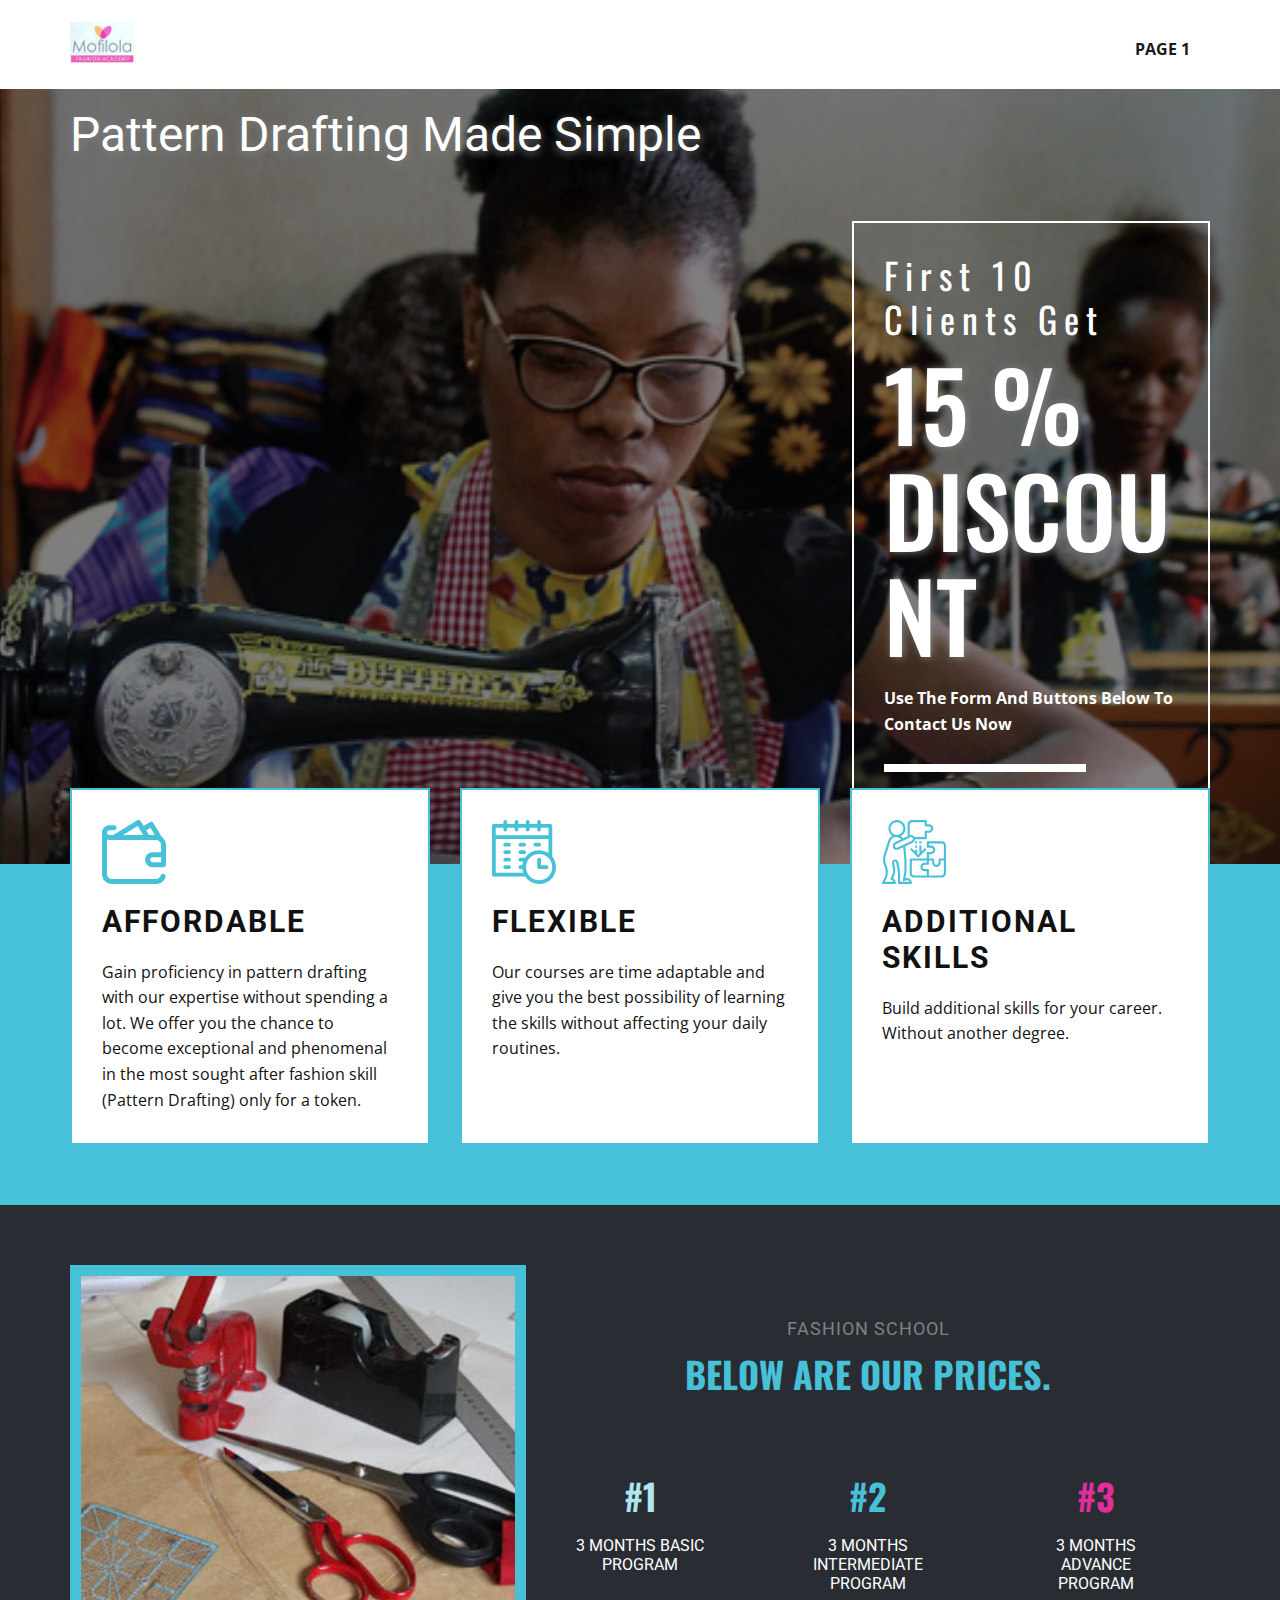
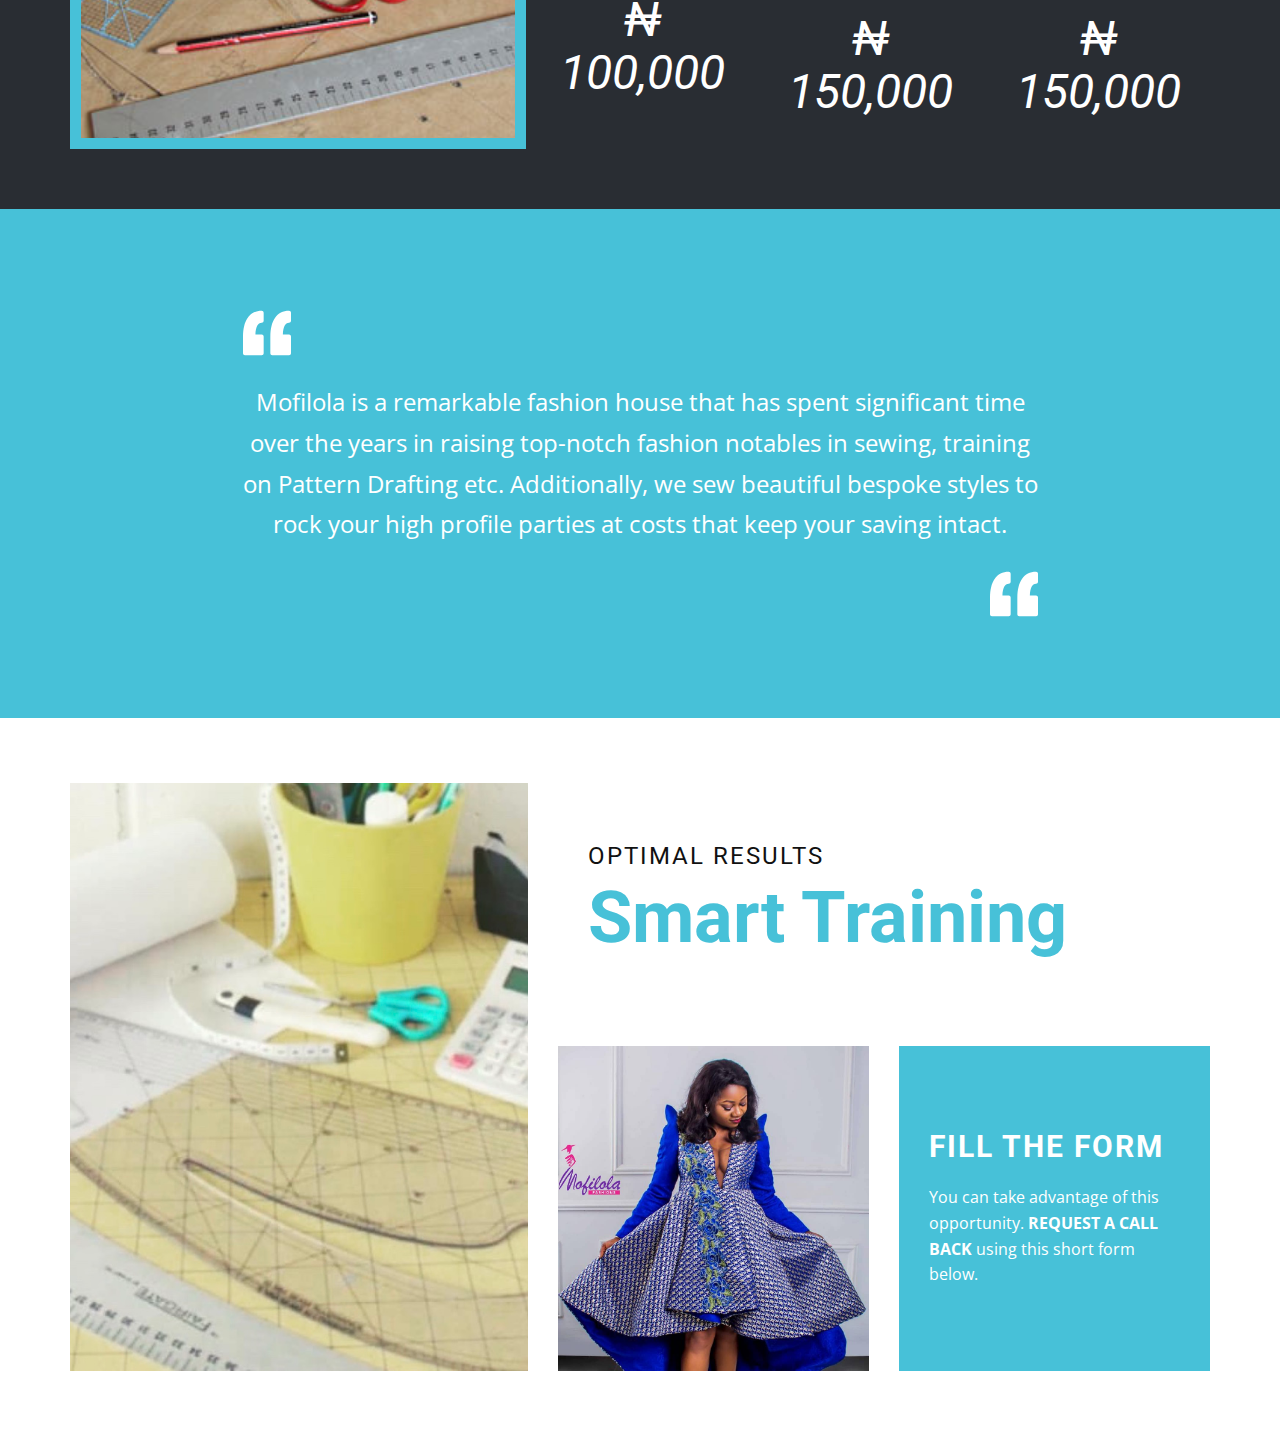
<file: index.html>
<!DOCTYPE html>
<html style="font-size: 16px;">
  <head>
    <meta name="viewport" content="width=device-width, initial-scale=1.0">
    <meta charset="utf-8">
    <meta name="keywords" content="Reach Your Goals‎, Personalized Training, A New Adventure Awaits!, #1, #2, #3, Running Club, Smart Workouts">
    <meta name="description" content="">
    <meta name="page_type" content="np-template-header-footer-from-plugin">
    <title>Page 1</title>
    <link rel="stylesheet" href="nicepage.css" media="screen">
<link rel="stylesheet" href="Page-1.css" media="screen">
    <script class="u-script" type="text/javascript" src="jquery.js" defer=""></script>
    <script class="u-script" type="text/javascript" src="nicepage.js" defer=""></script>
    <link id="u-google-font" rel="stylesheet" href="https://fonts.googleapis.com/css?family=Oswald:200,300,400,500,600,700|Roboto:100,100i,300,300i,400,400i,500,500i,700,700i,900,900i|Open+Sans:300,300i,400,400i,600,600i,700,700i,800,800i">
    
    
    
    
    
    <script type="application/ld+json">{
		"@context": "http://schema.org",
		"@type": "Organization",
		"name": "",
		"url": "index.html",
		"logo": "images/2594447705408.jpeg",
		"sameAs": []
}</script>
    <meta property="og:title" content="Page 1">
    <meta property="og:type" content="website">
    <meta name="theme-color" content="#478ac9">
    <link rel="canonical" href="index.html">
    <meta property="og:url" content="index.html">
  </head>
  <body data-home-page="Page-1.html" data-home-page-title="Page 1" class="u-body"><header class="u-clearfix u-header u-header" id="sec-2a1c"><div class="u-clearfix u-sheet u-valign-middle-lg u-valign-middle-md u-valign-middle-sm u-valign-middle-xl u-sheet-1">
        <a href="#" class="u-image u-logo u-image-1">
          <img src="images/2594447705408.jpeg" class="u-logo-image u-logo-image-1" data-image-width="101.647">
        </a>
        <nav class="u-menu u-menu-dropdown u-offcanvas u-menu-1">
          <div class="menu-collapse" style="font-size: 1rem; letter-spacing: 0; font-weight: 700; text-transform: uppercase;">
            <a class="u-button-style u-custom-left-right-menu-spacing u-custom-padding-bottom u-custom-top-bottom-menu-spacing u-nav-link u-text-active-grey-90 u-text-grey-40 u-text-hover-grey-70" href="#">
              <svg><use xmlns:xlink="http://www.w3.org/1999/xlink" xlink:href="#menu-hamburger"></use></svg>
              <svg version="1.1" xmlns="http://www.w3.org/2000/svg" xmlns:xlink="http://www.w3.org/1999/xlink"><defs><symbol id="menu-hamburger" viewBox="0 0 16 16" style="width: 16px; height: 16px;"><rect y="1" width="16" height="2"></rect><rect y="7" width="16" height="2"></rect><rect y="13" width="16" height="2"></rect>
</symbol>
</defs></svg>
            </a>
          </div>
          <div class="u-nav-container">
            <ul class="u-nav u-spacing-0 u-unstyled u-nav-1"><li class="u-nav-item"><a class="u-button-style u-nav-link u-text-active-grey-90 u-text-grey-40 u-text-hover-grey-70" href="Page-1.html" style="padding: 10px 20px;">Page 1</a>
</li></ul>
          </div>
          <div class="u-nav-container-collapse">
            <div class="u-black u-container-style u-inner-container-layout u-opacity u-opacity-95 u-sidenav">
              <div class="u-menu-close"></div>
              <ul class="u-align-center u-nav u-popupmenu-items u-unstyled u-nav-2"><li class="u-nav-item"><a class="u-button-style u-nav-link" href="Page-1.html">Page 1</a>
</li></ul>
            </div>
            <div class="u-black u-menu-overlay u-opacity u-opacity-70"></div>
          </div>
        </nav>
      </div></header>
    <section class="u-align-left u-clearfix u-image u-shading u-section-1" id="carousel_bd6f">
      <div class="u-clearfix u-sheet u-valign-top-lg u-valign-top-md u-valign-top-xl u-sheet-1">
        <h1 class="u-text u-text-body-alt-color u-text-default u-text-1">Pattern Drafting Made Simple</h1>
        <div class="u-border-2 u-border-white u-container-style u-group u-group-1">
          <div class="u-container-layout u-valign-middle u-container-layout-1">
            <h4 class="u-custom-font u-font-oswald u-text u-text-body-alt-color u-text-2">First 10 Clients Get</h4>
            <h1 class="u-color-scheme-u10 u-color-style-multicolor-1 u-text u-title u-text-3" data-animation-name="rollIn" data-animation-duration="1750" data-animation-delay="0" data-animation-direction="">15 % Discount</h1>
            <p class="u-text u-text-default u-text-4">Use The Form And Buttons Below To Contact Us Now</p>
            <div class="u-border-8 u-border-white u-line u-line-horizontal u-line-1"></div>
          </div>
        </div>
      </div>
    </section>
    <section class="u-clearfix u-palette-4-base u-section-2" id="sec-a3db">
      <div class="u-clearfix u-sheet u-sheet-1">
        <div class="u-clearfix u-expanded-width u-gutter-30 u-layout-wrap u-layout-wrap-1">
          <div class="u-gutter-0 u-layout">
            <div class="u-layout-row" style="">
              <div class="u-align-left u-container-style u-layout-cell u-left-cell u-size-20 u-white u-layout-cell-1">
                <div class="u-border-2 u-border-palette-4-base u-container-layout u-valign-top u-container-layout-1">
                  <span class="u-icon u-icon-circle u-text-palette-4-base u-icon-1">
                    <svg class="u-svg-link" preserveAspectRatio="xMidYMin slice" viewBox="0 0 512.001 512.001" style=""><use xmlns:xlink="http://www.w3.org/1999/xlink" xlink:href="#svg-e34a"></use></svg>
                    <svg xmlns="http://www.w3.org/2000/svg" xmlns:xlink="http://www.w3.org/1999/xlink" version="1.1" id="svg-e34a" x="0px" y="0px" viewBox="0 0 512.001 512.001" style="enable-background:new 0 0 512.001 512.001;" xml:space="preserve" class="u-svg-content"><g><g><path d="M405,257.002c-33.084,0-60,26.916-60,60c0,33.084,26.916,60,60,60h85c0.339,0,0.67-0.034,1.005-0.051    c0.332,0.016,0.659,0.05,0.995,0.05c11.046,0,20-8.954,20-20v-157c0-26.626-13.087-50.241-33.155-64.79l-68.04-111.62    c-2.774-4.552-7.251-7.808-12.437-9.044c-5.186-1.238-10.65-0.353-15.181,2.457L333.01,48.12L310.382,9.826    c-2.721-4.604-7.171-7.926-12.358-9.226c-5.186-1.3-10.679-0.467-15.248,2.309L90.109,120.001H60    c-10.861,0-19.728-8.702-19.994-19.5c0.266-10.798,9.133-19.5,19.994-19.5h37c11.046,0,20-8.954,20-20s-8.954-20-20-20H60    c-28.298,0-52.081,19.694-58.37,46.095C0.584,89.522,0,92.192,0,95.001v5v1v331c0,44.112,35.888,80,80,80h352    c34.49,0,64.993-21.971,75.901-54.671c3.496-10.478-2.165-21.806-12.643-25.301c-10.477-3.495-21.806,2.165-25.301,12.643    c-5.453,16.346-20.706,27.329-37.957,27.329H80c-22.056,0-40-17.944-40-40V156.57c6.259,2.22,12.99,3.431,20,3.431h372    c22.056,0,40,17.944,40,40v57.001H405z M472,337.001h-67c-11.028,0.001-20-8.971-20-20c0-11.028,8.972-20,20-20h67V337.001z     M167.128,120.002l119.119-72.393l21.297,36.041c0.409,0.985,0.879,1.956,1.459,2.892c0.435,0.701,0.917,1.354,1.42,1.982    l18.6,31.478H167.128z M375.485,120.001l-22.121-37.436L387.14,61.62l35.588,58.381H375.485z"></path>
</g>
</g><g></g><g></g><g></g><g></g><g></g><g></g><g></g><g></g><g></g><g></g><g></g><g></g><g></g><g></g><g></g></svg>
                  </span>
                  <h3 class="u-text u-text-1">Affordable</h3>
                  <p class="u-text u-text-2">Gain proficiency in pattern drafting with our expertise without spending a lot. We offer you the chance to become exceptional and phenomenal in the most sought after fashion skill (Pattern Drafting) only for a token.</p>
                </div>
              </div>
              <div class="u-align-left u-container-style u-layout-cell u-size-20 u-white u-layout-cell-2">
                <div class="u-border-2 u-border-palette-4-base u-container-layout u-valign-top u-container-layout-2">
                  <span class="u-icon u-icon-circle u-text-palette-4-base u-icon-2">
                    <svg class="u-svg-link" preserveAspectRatio="xMidYMin slice" viewBox="0 0 512 512" style=""><use xmlns:xlink="http://www.w3.org/1999/xlink" xlink:href="#svg-4b92"></use></svg>
                    <svg xmlns="http://www.w3.org/2000/svg" viewBox="0 0 512 512" id="svg-4b92" class="u-svg-content"><path d="m482 292.25v-246.25c0-8.285156-6.714844-15-15-15h-76v-16c0-8.285156-6.714844-15-15-15s-15 6.714844-15 15v16h-60v-16c0-8.285156-6.714844-15-15-15s-15 6.714844-15 15v16h-60v-16c0-8.285156-6.714844-15-15-15s-15 6.714844-15 15v16h-60v-16c0-8.285156-6.714844-15-15-15s-15 6.714844-15 15v16h-76c-8.285156 0-15 6.714844-15 15v391c0 8.285156 6.714844 15 15 15h249.804688c24.25 36.152344 65.488281 60 112.195312 60 74.4375 0 135-60.5625 135-135 0-32.070312-11.25-61.5625-30-84.75zm-391-231.25v15c0 8.285156 6.714844 15 15 15s15-6.714844 15-15v-15h60v15c0 8.285156 6.714844 15 15 15s15-6.714844 15-15v-15h60v15c0 8.285156 6.714844 15 15 15s15-6.714844 15-15v-15h60v15c0 8.285156 6.714844 15 15 15s15-6.714844 15-15v-15h61v60h-422v-60zm-61 361v-271h422v113.804688c-21.464844-14.394532-47.269531-22.804688-75-22.804688-47.398438 0-89.164062 24.558594-113.257812 61.613281-2.027344-1.023437-4.3125-1.613281-6.742188-1.613281h-30c-8.285156 0-15 6.714844-15 15s6.714844 15 15 15h22.722656c-3.386718 9.554688-5.730468 19.601562-6.882812 30h-15.839844c-8.285156 0-15 6.714844-15 15s6.714844 15 15 15h15.839844c1.152344 10.398438 3.492187 20.445312 6.882812 30zm347 60c-57.898438 0-105-47.101562-105-105s47.101562-105 105-105 105 47.101562 105 105-47.101562 105-105 105zm0 0"></path><path d="m437 362h-45v-45c0-8.285156-6.714844-15-15-15s-15 6.714844-15 15v60c0 8.285156 6.714844 15 15 15h60c8.285156 0 15-6.714844 15-15s-6.714844-15-15-15zm0 0"></path><path d="m136 182h-30c-8.285156 0-15 6.714844-15 15s6.714844 15 15 15h30c8.285156 0 15-6.714844 15-15s-6.714844-15-15-15zm0 0"></path><path d="m136 242h-30c-8.285156 0-15 6.714844-15 15s6.714844 15 15 15h30c8.285156 0 15-6.714844 15-15s-6.714844-15-15-15zm0 0"></path><path d="m136 302h-30c-8.285156 0-15 6.714844-15 15s6.714844 15 15 15h30c8.285156 0 15-6.714844 15-15s-6.714844-15-15-15zm0 0"></path><path d="m227 212h30c8.285156 0 15-6.714844 15-15s-6.714844-15-15-15h-30c-8.285156 0-15 6.714844-15 15s6.714844 15 15 15zm0 0"></path><path d="m227 272h30c8.285156 0 15-6.714844 15-15s-6.714844-15-15-15h-30c-8.285156 0-15 6.714844-15 15s6.714844 15 15 15zm0 0"></path><path d="m136 362h-30c-8.285156 0-15 6.714844-15 15s6.714844 15 15 15h30c8.285156 0 15-6.714844 15-15s-6.714844-15-15-15zm0 0"></path><path d="m347 212h30c8.285156 0 15-6.714844 15-15s-6.714844-15-15-15h-30c-8.285156 0-15 6.714844-15 15s6.714844 15 15 15zm0 0"></path></svg>
                  </span>
                  <h3 class="u-text u-text-3">Flexible</h3>
                  <p class="u-text u-text-4">Our courses are time adaptable and give you the best possibility of learning the skills without affecting your daily routines.</p>
                </div>
              </div>
              <div class="u-align-left u-container-style u-layout-cell u-right-cell u-size-20 u-white u-layout-cell-3">
                <div class="u-border-2 u-border-palette-4-base u-container-layout u-valign-top u-container-layout-3">
                  <span class="u-icon u-icon-circle u-text-palette-4-base u-icon-3">
                    <svg class="u-svg-link" preserveAspectRatio="xMidYMin slice" viewBox="0 0 480.049 480.049" style=""><use xmlns:xlink="http://www.w3.org/1999/xlink" xlink:href="#svg-3dda"></use></svg>
                    <svg xmlns="http://www.w3.org/2000/svg" xmlns:xlink="http://www.w3.org/1999/xlink" version="1.1" id="svg-3dda" x="0px" y="0px" viewBox="0 0 480.049 480.049" style="enable-background:new 0 0 480.049 480.049;" xml:space="preserve" class="u-svg-content"><g><g><path d="M448.027,160.049h-104c-4.418,0-8,3.582-8,8v32c0,4.418,3.582,8,8,8h24c8.837,0,16,7.163,16,16s-7.163,16-16,16h-24    c-4.418,0-8,3.582-8,8v40h-120c-4.418,0-8,3.582-8,8v104c0,17.673,14.327,32,32,32h208c17.673,0,32-14.327,32-32v-208    C480.027,174.376,465.7,160.049,448.027,160.049z M336.027,416.049h-96c-8.837,0-16-7.163-16-16v-96h112v16h-16    c-17.673,0-32,14.327-32,32c0,17.673,14.327,32,32,32h16V416.049z M464.027,400.049c0,8.837-7.163,16-16,16h-96v-40    c0-4.418-3.582-8-8-8h-24c-8.837,0-16-7.163-16-16s7.163-16,16-16h24c4.418,0,8-3.582,8-8v-24h24v16c0,17.673,14.327,32,32,32    c17.673,0,32-14.327,32-32v-16h24V400.049z M464.027,288.049h-32c-4.418,0-8,3.582-8,8v24c0,8.837-7.163,16-16,16s-16-7.163-16-16    v-24c0-4.418-3.582-8-8-8h-32v-32h16c17.673,0,32-14.327,32-32s-14.327-32-32-32h-16v-16h96c8.837,0,16,7.163,16,16V288.049z"></path>
</g>
</g><g><g><path d="M352.027,32.049h-16v-24c0-4.418-3.582-8-8-8h-104c-17.673,0-32,14.327-32,32v89.6l-33.096,16    c-4.977-6.574-11.155-12.145-18.208-16.416c31.601-15.834,44.383-54.288,28.549-85.889C153.438,3.743,114.984-9.039,83.383,6.795    C51.782,22.629,39,61.083,54.834,92.684c5.46,10.896,13.917,20.007,24.377,26.261c-16.745,8.166-29.112,23.208-33.888,41.216    l-31.872,100.36c-9.017,28.347-7.183,59.032,5.144,86.104c13.074,28.616,12.462,61.617-1.664,89.728l-16.064,32.12    c-1.975,3.952-0.372,8.757,3.58,10.732c1.112,0.555,2.337,0.844,3.58,0.844h88c4.418,0,8-3.582,8-8    c0.024-14.848-8.225-28.473-21.392-35.336l3.824-7.632c11.58-23.28,15.348-49.673,10.744-75.264l-5.936-32.64    c-0.76-4.213,2.04-8.245,6.253-9.005c0.45-0.081,0.906-0.122,1.363-0.123c3.744-0.004,6.956,2.669,7.632,6.352l10.864,59.776    c1.761,9.709,2.648,19.557,2.648,29.424v64.448c0,4.418,3.582,8,8,8h88c4.418,0,8-3.582,8-8c0-1.556-0.091-3.111-0.272-4.656    c-1.376-12.041-8.812-22.543-19.712-27.84c-8.924-4.548-19.262-5.465-28.848-2.56l5.328-26.624    c2.328-11.656,3.501-23.514,3.504-35.4v-71.608l-9.344-107.128l55.512-26.488c10.258-4.562,17.095-14.486,17.704-25.696h80.128    c4.418,0,8-3.582,8-8v-40h16c17.673,0,32-14.327,32-32S369.7,32.049,352.027,32.049z M64.027,64.049c0-26.51,21.49-48,48-48    c26.51,0,48,21.49,48,48s-21.49,48-48,48C85.529,112.023,64.054,90.548,64.027,64.049z M175.187,454.305    c6.662-3.781,14.779-3.958,21.6-0.472c4.371,2.118,7.826,5.747,9.728,10.216h-70.488v-56.448    c-0.001-10.828-0.975-21.634-2.912-32.288l-10.864-59.768c-2.234-12.922-14.521-21.586-27.442-19.351    c-12.922,2.234-21.586,14.521-19.351,27.442c0.023,0.135,0.048,0.27,0.074,0.405l5.944,32.64    c3.983,22.184,0.712,45.061-9.328,65.24l-7.768,15.528c-2.002,3.939-0.432,8.755,3.507,10.757    c0.553,0.281,1.138,0.497,1.741,0.643c7.882,1.857,14.289,7.577,17.024,15.2h-65.68l10.256-20.544    c16.291-32.428,16.997-70.494,1.92-103.504c-10.69-23.466-12.281-50.067-4.464-74.64l32-100.8    c6.64-24.877,31.351-40.414,56.648-35.616c10.455,2.094,19.892,7.666,26.776,15.808l-47.28,22.84    c-10.239,4.981-16.755,15.35-16.8,26.736c-0.04,16.374,13.201,29.681,29.575,29.721c4.467,0.011,8.878-0.987,12.905-2.921    l36.8-17.544l8.72,100.464v70.92c-0.009,10.831-1.081,21.635-3.2,32.256l-8.528,42.608c-0.87,4.332,1.935,8.549,6.267,9.419    c1.898,0.381,3.869,0.062,5.549-0.899L175.187,454.305z M223.651,155.153l-0.24,0.104l-107.8,51.432    c-6.829,3.252-15.002,0.352-18.254-6.478c-0.875-1.838-1.329-3.847-1.33-5.882c0.02-5.247,3.02-10.027,7.736-12.328l108.664-52.48    c4.321-1.929,9.329-1.513,13.272,1.104c3.982,2.557,6.372,6.98,6.328,11.712C232.025,147.893,228.739,152.921,223.651,155.153z     M352.027,80.049h-24c-4.418,0-8,3.582-8,8v40h-75.608c-7.031-12.987-22.492-18.894-36.392-13.904V32.049c0-8.837,7.163-16,16-16    h96v24c0,4.418,3.582,8,8,8h24c8.837,0,16,7.163,16,16S360.864,80.049,352.027,80.049z"></path>
</g>
</g><g><g><path d="M322.371,210.393l-26.344,26.344v-44.688h-16v60.688l-8,8l-8-8v-28.688h-16v12.688l-26.344-26.344l-11.312,11.312l56,56    c3.124,3.123,8.188,3.123,11.312,0l56-56L322.371,210.393z"></path>
</g>
</g><g><g><rect x="248.027" y="192.049" width="16" height="16"></rect>
</g>
</g><g><g><rect x="248.027" y="160.049" width="16" height="16"></rect>
</g>
</g><g><g><rect x="280.027" y="160.049" width="16" height="16"></rect>
</g>
</g><g></g><g></g><g></g><g></g><g></g><g></g><g></g><g></g><g></g><g></g><g></g><g></g><g></g><g></g><g></g></svg>
                  </span>
                  <h3 class="u-text u-text-5">Additional Skills</h3>
                  <p class="u-text u-text-6">Build additional skills for your career. Without another degree.</p>
                </div>
              </div>
            </div>
          </div>
        </div>
      </div>
    </section>
    <section class="u-clearfix u-palette-5-dark-3 u-section-3" id="carousel_b494">
      <div class="u-clearfix u-sheet u-valign-middle u-sheet-1">
        <div class="u-clearfix u-expanded-width u-gutter-0 u-layout-wrap u-layout-wrap-1">
          <div class="u-layout">
            <div class="u-layout-row">
              <div class="u-size-24 u-size-60-md">
                <div class="u-layout-col">
                  <div class="u-container-style u-image u-layout-cell u-left-cell u-size-60 u-image-1">
                    <div class="u-border-11 u-border-palette-4-base u-container-layout u-container-layout-1"></div>
                  </div>
                </div>
              </div>
              <div class="u-size-36 u-size-60-md">
                <div class="u-layout-col">
                  <div class="u-size-30">
                    <div class="u-layout-row">
                      <div class="u-align-center u-container-style u-layout-cell u-right-cell u-size-60 u-layout-cell-2">
                        <div class="u-container-layout u-valign-middle u-container-layout-2">
                          <h6 class="u-text u-text-default u-text-grey-50 u-text-1">Fashion School</h6>
                          <h2 class="u-text u-text-default u-text-palette-4-base u-text-2">Below are our prices.</h2>
                        </div>
                      </div>
                    </div>
                  </div>
                  <div class="u-size-30">
                    <div class="u-layout-row">
                      <div class="u-align-center-lg u-align-center-md u-align-center-sm u-align-center-xl u-container-style u-layout-cell u-size-20 u-layout-cell-3">
                        <div class="u-container-layout u-valign-bottom-xs u-valign-top-lg u-valign-top-md u-valign-top-sm u-valign-top-xl u-container-layout-3">
                          <h2 class="u-align-center-xs u-text u-text-default u-text-3">#1</h2>
                          <h6 class="u-align-center-xs u-text u-text-4">3 Months Basic Program</h6>
                          <h1 class="u-align-center-xs u-text u-text-default u-text-5">₦ 100,000</h1>
                        </div>
                      </div>
                      <div class="u-align-center u-container-style u-layout-cell u-right-cell u-size-20 u-layout-cell-4">
                        <div class="u-container-layout u-valign-top u-container-layout-4">
                          <h2 class="u-text u-text-default u-text-palette-4-base u-text-6">#2</h2>
                          <h6 class="u-text u-text-default u-text-7">3 months intermediate program</h6>
                          <h1 class="u-text u-text-default u-text-8">₦ 150,000</h1>
                        </div>
                      </div>
                      <div class="u-align-center u-container-style u-layout-cell u-size-20 u-layout-cell-5">
                        <div class="u-container-layout u-valign-top u-container-layout-5">
                          <h2 class="u-text u-text-palette-2-base u-text-9">#3</h2>
                          <h6 class="u-text u-text-default u-text-10">3 months advance program</h6>
                          <h1 class="u-text u-text-default u-text-11">₦ 150,000</h1>
                        </div>
                      </div>
                    </div>
                  </div>
                </div>
              </div>
            </div>
          </div>
        </div>
      </div>
    </section>
    <section class="u-clearfix u-color-scheme-u11 u-color-style-multicolor-1 u-palette-4-base u-section-4" id="sec-ebfe">
      <div class="u-clearfix u-sheet u-sheet-1">
        <div class="u-container-style u-group u-group-1">
          <div class="u-container-layout u-container-layout-1">
            <span class="u-icon u-icon-circle u-icon-1">
              <svg class="u-svg-link" preserveAspectRatio="xMidYMin slice" viewBox="0 0 349.078 349.078" style=""><use xmlns:xlink="http://www.w3.org/1999/xlink" xlink:href="#svg-e4c6"></use></svg>
              <svg xmlns="http://www.w3.org/2000/svg" xmlns:xlink="http://www.w3.org/1999/xlink" version="1.1" id="svg-e4c6" x="0px" y="0px" viewBox="0 0 349.078 349.078" style="enable-background:new 0 0 349.078 349.078;" xml:space="preserve" class="u-svg-content"><g><path d="M150.299,26.634v58.25c0,7.9-6.404,14.301-14.304,14.301c-28.186,0-43.518,28.909-45.643,85.966h45.643   c7.9,0,14.304,6.407,14.304,14.304v122.992c0,7.896-6.404,14.298-14.304,14.298H14.301C6.398,336.745,0,330.338,0,322.447V199.455   c0-27.352,2.754-52.452,8.183-74.611c5.568-22.721,14.115-42.587,25.396-59.048c11.608-16.917,26.128-30.192,43.16-39.44   C93.886,17.052,113.826,12.333,136,12.333C143.895,12.333,150.299,18.734,150.299,26.634z M334.773,99.186   c7.896,0,14.305-6.407,14.305-14.301v-58.25c0-7.9-6.408-14.301-14.305-14.301c-22.165,0-42.108,4.72-59.249,14.023   c-17.035,9.248-31.563,22.523-43.173,39.44c-11.277,16.461-19.824,36.328-25.393,59.054c-5.426,22.166-8.18,47.266-8.18,74.605   v122.992c0,7.896,6.406,14.298,14.304,14.298h121.69c7.896,0,14.299-6.407,14.299-14.298V199.455   c0-7.896-6.402-14.304-14.299-14.304h-44.992C291.873,128.095,306.981,99.186,334.773,99.186z"></path>
</g><g></g><g></g><g></g><g></g><g></g><g></g><g></g><g></g><g></g><g></g><g></g><g></g><g></g><g></g><g></g></svg>
            </span>
            <p class="u-align-center u-text u-text-1">Mofilola is a remarkable fashion house that has spent significant time over the years in raising top-notch fashion notables in sewing, training on Pattern Drafting etc. Additionally, we sew beautiful bespoke styles to rock your high profile parties at costs that keep your saving intact.</p>
            <span class="u-icon u-icon-circle u-text-white u-icon-2">
              <svg class="u-svg-link" preserveAspectRatio="xMidYMin slice" viewBox="0 0 349.078 349.078" style=""><use xmlns:xlink="http://www.w3.org/1999/xlink" xlink:href="#svg-e81b"></use></svg>
              <svg xmlns="http://www.w3.org/2000/svg" xmlns:xlink="http://www.w3.org/1999/xlink" version="1.1" id="svg-e81b" x="0px" y="0px" viewBox="0 0 349.078 349.078" style="enable-background:new 0 0 349.078 349.078;" xml:space="preserve" class="u-svg-content"><g><path d="M150.299,26.634v58.25c0,7.9-6.404,14.301-14.304,14.301c-28.186,0-43.518,28.909-45.643,85.966h45.643   c7.9,0,14.304,6.407,14.304,14.304v122.992c0,7.896-6.404,14.298-14.304,14.298H14.301C6.398,336.745,0,330.338,0,322.447V199.455   c0-27.352,2.754-52.452,8.183-74.611c5.568-22.721,14.115-42.587,25.396-59.048c11.608-16.917,26.128-30.192,43.16-39.44   C93.886,17.052,113.826,12.333,136,12.333C143.895,12.333,150.299,18.734,150.299,26.634z M334.773,99.186   c7.896,0,14.305-6.407,14.305-14.301v-58.25c0-7.9-6.408-14.301-14.305-14.301c-22.165,0-42.108,4.72-59.249,14.023   c-17.035,9.248-31.563,22.523-43.173,39.44c-11.277,16.461-19.824,36.328-25.393,59.054c-5.426,22.166-8.18,47.266-8.18,74.605   v122.992c0,7.896,6.406,14.298,14.304,14.298h121.69c7.896,0,14.299-6.407,14.299-14.298V199.455   c0-7.896-6.402-14.304-14.299-14.304h-44.992C291.873,128.095,306.981,99.186,334.773,99.186z"></path>
</g><g></g><g></g><g></g><g></g><g></g><g></g><g></g><g></g><g></g><g></g><g></g><g></g><g></g><g></g><g></g></svg>
            </span>
          </div>
        </div>
      </div>
    </section>
    <section class="u-clearfix u-valign-middle u-section-5" id="carousel_0aa3">
      <div class="u-clearfix u-gutter-30 u-layout-wrap u-layout-wrap-1">
        <div class="u-layout">
          <div class="u-layout-row">
            <div class="u-size-25 u-size-60-md">
              <div class="u-layout-row">
                <div class="u-container-style u-expand-resize u-image u-layout-cell u-left-cell u-size-60 u-image-1">
                  <div class="u-container-layout u-valign-middle u-container-layout-1"></div>
                </div>
              </div>
            </div>
            <div class="u-size-35 u-size-60-md">
              <div class="u-layout-col">
                <div class="u-size-40">
                  <div class="u-layout-row">
                    <div class="u-align-left u-container-style u-layout-cell u-right-cell u-size-60 u-layout-cell-2">
                      <div class="u-container-layout u-valign-middle u-container-layout-2">
                        <h4 class="u-text u-text-1">Optimal Results</h4>
                        <h1 class="u-text u-text-palette-4-base u-text-2">Smart Training</h1>
                      </div>
                    </div>
                  </div>
                </div>
                <div class="u-size-20">
                  <div class="u-layout-row">
                    <div class="u-container-style u-expand-resize u-image u-layout-cell u-size-30 u-image-2" data-image-width="1080" data-image-height="1080">
                      <div class="u-container-layout u-valign-middle u-container-layout-3"></div>
                    </div>
                    <div class="u-container-style u-expand-resize u-layout-cell u-palette-4-base u-right-cell u-size-30 u-layout-cell-4">
                      <div class="u-container-layout u-valign-middle-lg u-valign-middle-md u-valign-middle-sm u-valign-middle-xl u-container-layout-4">
                        <h3 class="u-text u-text-default u-text-3">FILL THE FORM&nbsp;</h3>
                        <p class="u-text u-text-default u-text-4">You can take advantage of this opportunity. 
                          <b>REQUEST A CALL BACK</b> using this short form below.
                        </p>
                      </div>
                    </div>
                  </div>
                </div>
              </div>
            </div>
          </div>
        </div>
      </div>
    </section>
  </body>
</html>
</file>
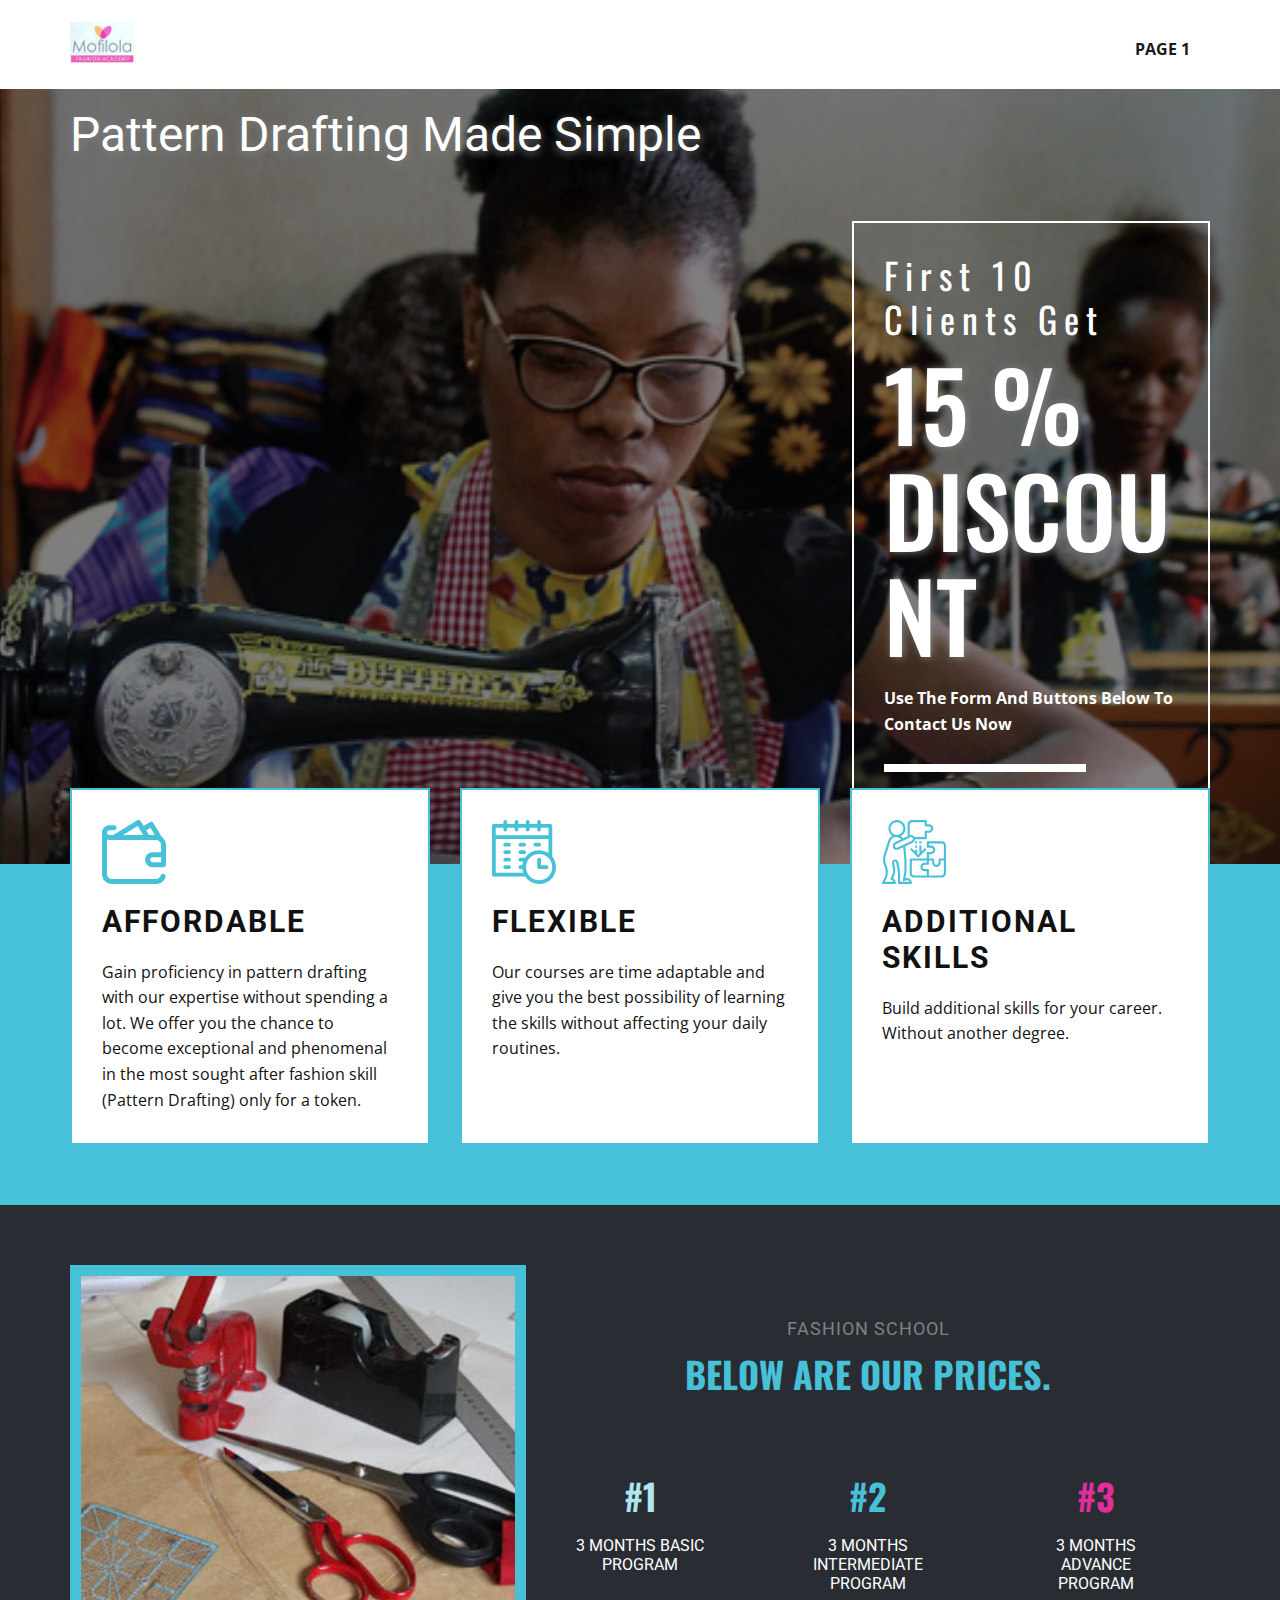
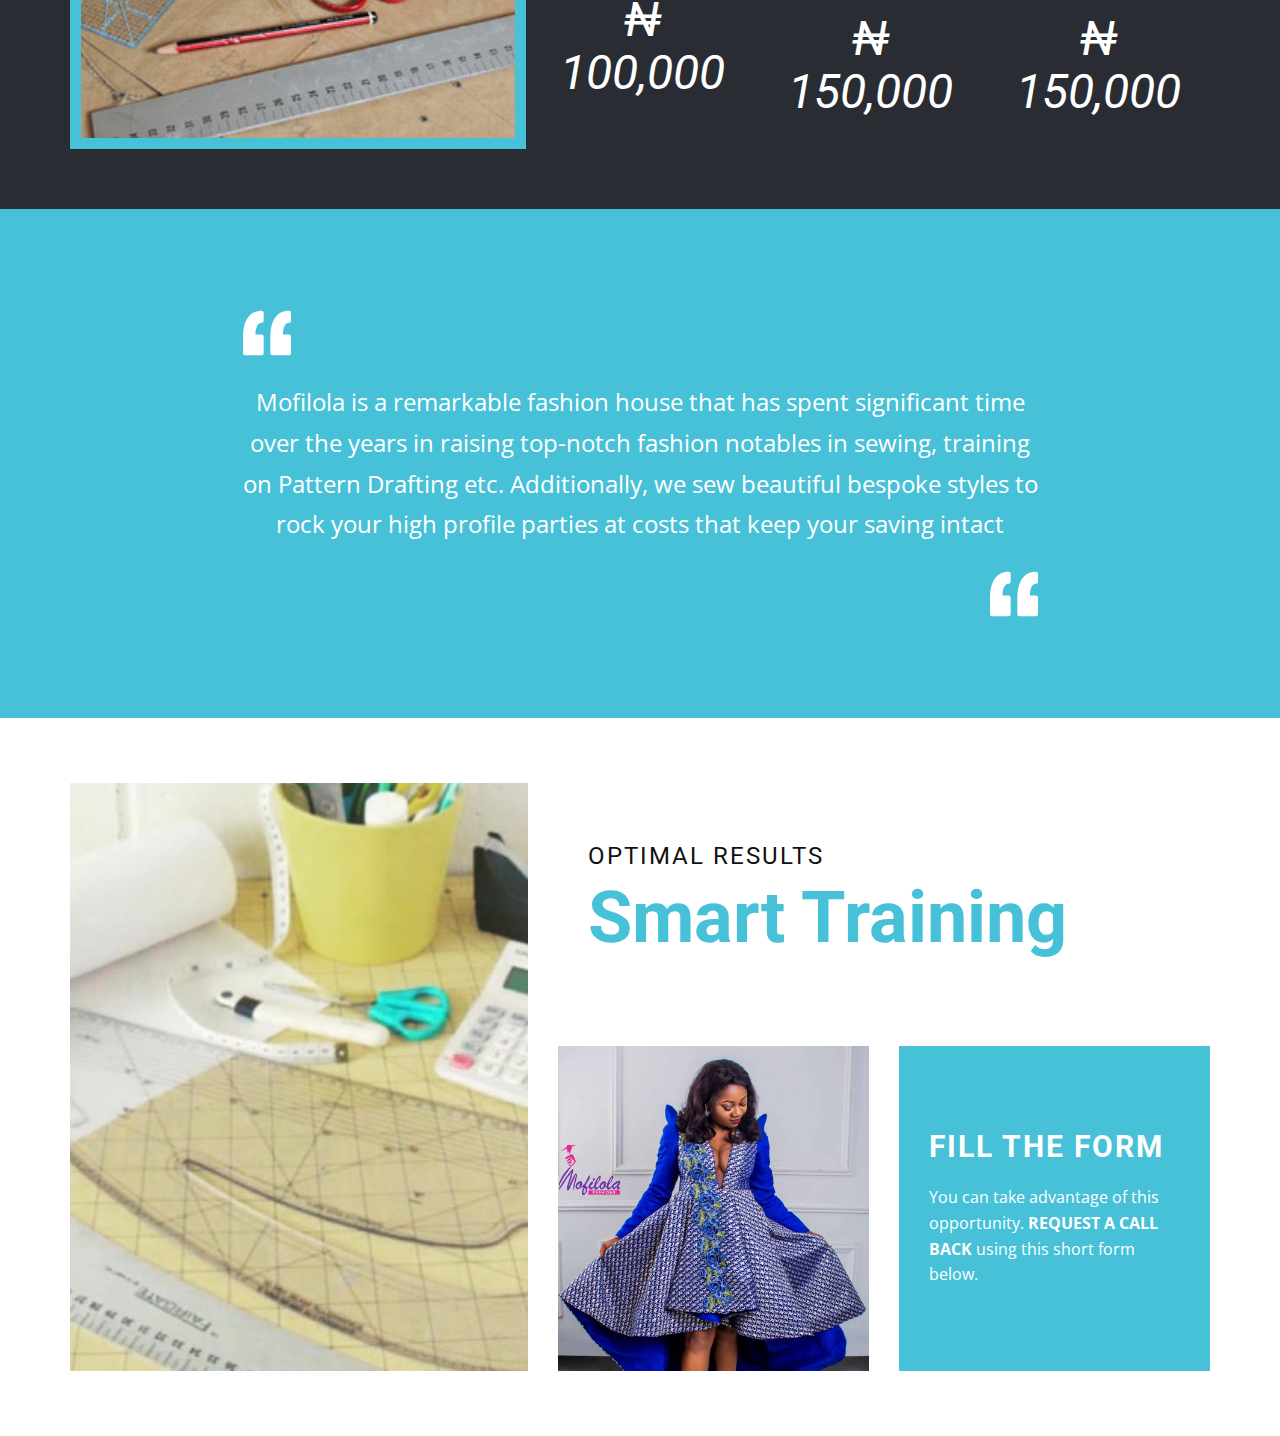
<file: Page-1.html>
<!DOCTYPE html>
<html style="font-size: 16px;">
  <head>
    <meta name="viewport" content="width=device-width, initial-scale=1.0">
    <meta charset="utf-8">
    <meta name="keywords" content="Reach Your Goals‎, Personalized Training, A New Adventure Awaits!, #1, #2, #3, Running Club, Smart Workouts">
    <meta name="description" content="">
    <meta name="page_type" content="np-template-header-footer-from-plugin">
    <title>Page 1</title>
    <link rel="stylesheet" href="nicepage.css" media="screen">
<link rel="stylesheet" href="Page-1.css" media="screen">
    <script class="u-script" type="text/javascript" src="jquery.js" defer=""></script>
    <script class="u-script" type="text/javascript" src="nicepage.js" defer=""></script>
    <link id="u-google-font" rel="stylesheet" href="https://fonts.googleapis.com/css?family=Oswald:200,300,400,500,600,700|Roboto:100,100i,300,300i,400,400i,500,500i,700,700i,900,900i|Open+Sans:300,300i,400,400i,600,600i,700,700i,800,800i">
    
    
    
    
    
    <script type="application/ld+json">{
		"@context": "http://schema.org",
		"@type": "Organization",
		"name": "",
		"url": "index.html",
		"logo": "images/2594447705408.jpeg",
		"sameAs": []
}</script>
    <meta property="og:title" content="Page 1">
    <meta property="og:type" content="website">
    <meta name="theme-color" content="#478ac9">
    <link rel="canonical" href="index.html">
    <meta property="og:url" content="index.html">
  </head>
  <body class="u-body"><header class="u-clearfix u-header u-header" id="sec-2a1c"><div class="u-clearfix u-sheet u-valign-middle-lg u-valign-middle-md u-valign-middle-sm u-valign-middle-xl u-sheet-1">
        <a href="#" class="u-image u-logo u-image-1">
          <img src="images/2594447705408.jpeg" class="u-logo-image u-logo-image-1" data-image-width="101.647">
        </a>
        <nav class="u-menu u-menu-dropdown u-offcanvas u-menu-1">
          <div class="menu-collapse" style="font-size: 1rem; letter-spacing: 0; font-weight: 700; text-transform: uppercase;">
            <a class="u-button-style u-custom-left-right-menu-spacing u-custom-padding-bottom u-custom-top-bottom-menu-spacing u-nav-link u-text-active-grey-90 u-text-grey-40 u-text-hover-grey-70" href="#">
              <svg><use xmlns:xlink="http://www.w3.org/1999/xlink" xlink:href="#menu-hamburger"></use></svg>
              <svg version="1.1" xmlns="http://www.w3.org/2000/svg" xmlns:xlink="http://www.w3.org/1999/xlink"><defs><symbol id="menu-hamburger" viewBox="0 0 16 16" style="width: 16px; height: 16px;"><rect y="1" width="16" height="2"></rect><rect y="7" width="16" height="2"></rect><rect y="13" width="16" height="2"></rect>
</symbol>
</defs></svg>
            </a>
          </div>
          <div class="u-nav-container">
            <ul class="u-nav u-spacing-0 u-unstyled u-nav-1"><li class="u-nav-item"><a class="u-button-style u-nav-link u-text-active-grey-90 u-text-grey-40 u-text-hover-grey-70" href="Page-1.html" style="padding: 10px 20px;">Page 1</a>
</li></ul>
          </div>
          <div class="u-nav-container-collapse">
            <div class="u-black u-container-style u-inner-container-layout u-opacity u-opacity-95 u-sidenav">
              <div class="u-menu-close"></div>
              <ul class="u-align-center u-nav u-popupmenu-items u-unstyled u-nav-2"><li class="u-nav-item"><a class="u-button-style u-nav-link" href="Page-1.html">Page 1</a>
</li></ul>
            </div>
            <div class="u-black u-menu-overlay u-opacity u-opacity-70"></div>
          </div>
        </nav>
      </div></header>
    <section class="u-align-left u-clearfix u-image u-shading u-section-1" id="carousel_bd6f">
      <div class="u-clearfix u-sheet u-valign-top-lg u-valign-top-md u-valign-top-xl u-sheet-1">
        <h1 class="u-text u-text-body-alt-color u-text-default u-text-1">Pattern Drafting Made Simple</h1>
        <div class="u-border-2 u-border-white u-container-style u-group u-group-1">
          <div class="u-container-layout u-valign-middle u-container-layout-1">
            <h4 class="u-custom-font u-font-oswald u-text u-text-body-alt-color u-text-2">First 10 Clients Get</h4>
            <h1 class="u-color-scheme-u10 u-color-style-multicolor-1 u-text u-title u-text-3" data-animation-name="rollIn" data-animation-duration="1750" data-animation-delay="0" data-animation-direction="">15 % Discount</h1>
            <p class="u-text u-text-default u-text-4">Use The Form And Buttons Below To Contact Us Now</p>
            <div class="u-border-8 u-border-white u-line u-line-horizontal u-line-1"></div>
          </div>
        </div>
      </div>
    </section>
    <section class="u-clearfix u-palette-4-base u-section-2" id="sec-a3db">
      <div class="u-clearfix u-sheet u-sheet-1">
        <div class="u-clearfix u-expanded-width u-gutter-30 u-layout-wrap u-layout-wrap-1">
          <div class="u-gutter-0 u-layout">
            <div class="u-layout-row" style="">
              <div class="u-align-left u-container-style u-layout-cell u-left-cell u-size-20 u-white u-layout-cell-1">
                <div class="u-border-2 u-border-palette-4-base u-container-layout u-valign-top u-container-layout-1">
                  <span class="u-icon u-icon-circle u-text-palette-4-base u-icon-1">
                    <svg class="u-svg-link" preserveAspectRatio="xMidYMin slice" viewBox="0 0 512.001 512.001" style=""><use xmlns:xlink="http://www.w3.org/1999/xlink" xlink:href="#svg-e34a"></use></svg>
                    <svg xmlns="http://www.w3.org/2000/svg" xmlns:xlink="http://www.w3.org/1999/xlink" version="1.1" id="svg-e34a" x="0px" y="0px" viewBox="0 0 512.001 512.001" style="enable-background:new 0 0 512.001 512.001;" xml:space="preserve" class="u-svg-content"><g><g><path d="M405,257.002c-33.084,0-60,26.916-60,60c0,33.084,26.916,60,60,60h85c0.339,0,0.67-0.034,1.005-0.051    c0.332,0.016,0.659,0.05,0.995,0.05c11.046,0,20-8.954,20-20v-157c0-26.626-13.087-50.241-33.155-64.79l-68.04-111.62    c-2.774-4.552-7.251-7.808-12.437-9.044c-5.186-1.238-10.65-0.353-15.181,2.457L333.01,48.12L310.382,9.826    c-2.721-4.604-7.171-7.926-12.358-9.226c-5.186-1.3-10.679-0.467-15.248,2.309L90.109,120.001H60    c-10.861,0-19.728-8.702-19.994-19.5c0.266-10.798,9.133-19.5,19.994-19.5h37c11.046,0,20-8.954,20-20s-8.954-20-20-20H60    c-28.298,0-52.081,19.694-58.37,46.095C0.584,89.522,0,92.192,0,95.001v5v1v331c0,44.112,35.888,80,80,80h352    c34.49,0,64.993-21.971,75.901-54.671c3.496-10.478-2.165-21.806-12.643-25.301c-10.477-3.495-21.806,2.165-25.301,12.643    c-5.453,16.346-20.706,27.329-37.957,27.329H80c-22.056,0-40-17.944-40-40V156.57c6.259,2.22,12.99,3.431,20,3.431h372    c22.056,0,40,17.944,40,40v57.001H405z M472,337.001h-67c-11.028,0.001-20-8.971-20-20c0-11.028,8.972-20,20-20h67V337.001z     M167.128,120.002l119.119-72.393l21.297,36.041c0.409,0.985,0.879,1.956,1.459,2.892c0.435,0.701,0.917,1.354,1.42,1.982    l18.6,31.478H167.128z M375.485,120.001l-22.121-37.436L387.14,61.62l35.588,58.381H375.485z"></path>
</g>
</g><g></g><g></g><g></g><g></g><g></g><g></g><g></g><g></g><g></g><g></g><g></g><g></g><g></g><g></g><g></g></svg>
                  </span>
                  <h3 class="u-text u-text-1">Affordable</h3>
                  <p class="u-text u-text-2">Gain proficiency in pattern drafting with our expertise without spending a lot. We offer you the chance to become exceptional and phenomenal in the most sought after fashion skill (Pattern Drafting) only for a token.</p>
                </div>
              </div>
              <div class="u-align-left u-container-style u-layout-cell u-size-20 u-white u-layout-cell-2">
                <div class="u-border-2 u-border-palette-4-base u-container-layout u-valign-top u-container-layout-2">
                  <span class="u-icon u-icon-circle u-text-palette-4-base u-icon-2">
                    <svg class="u-svg-link" preserveAspectRatio="xMidYMin slice" viewBox="0 0 512 512" style=""><use xmlns:xlink="http://www.w3.org/1999/xlink" xlink:href="#svg-4b92"></use></svg>
                    <svg xmlns="http://www.w3.org/2000/svg" viewBox="0 0 512 512" id="svg-4b92" class="u-svg-content"><path d="m482 292.25v-246.25c0-8.285156-6.714844-15-15-15h-76v-16c0-8.285156-6.714844-15-15-15s-15 6.714844-15 15v16h-60v-16c0-8.285156-6.714844-15-15-15s-15 6.714844-15 15v16h-60v-16c0-8.285156-6.714844-15-15-15s-15 6.714844-15 15v16h-60v-16c0-8.285156-6.714844-15-15-15s-15 6.714844-15 15v16h-76c-8.285156 0-15 6.714844-15 15v391c0 8.285156 6.714844 15 15 15h249.804688c24.25 36.152344 65.488281 60 112.195312 60 74.4375 0 135-60.5625 135-135 0-32.070312-11.25-61.5625-30-84.75zm-391-231.25v15c0 8.285156 6.714844 15 15 15s15-6.714844 15-15v-15h60v15c0 8.285156 6.714844 15 15 15s15-6.714844 15-15v-15h60v15c0 8.285156 6.714844 15 15 15s15-6.714844 15-15v-15h60v15c0 8.285156 6.714844 15 15 15s15-6.714844 15-15v-15h61v60h-422v-60zm-61 361v-271h422v113.804688c-21.464844-14.394532-47.269531-22.804688-75-22.804688-47.398438 0-89.164062 24.558594-113.257812 61.613281-2.027344-1.023437-4.3125-1.613281-6.742188-1.613281h-30c-8.285156 0-15 6.714844-15 15s6.714844 15 15 15h22.722656c-3.386718 9.554688-5.730468 19.601562-6.882812 30h-15.839844c-8.285156 0-15 6.714844-15 15s6.714844 15 15 15h15.839844c1.152344 10.398438 3.492187 20.445312 6.882812 30zm347 60c-57.898438 0-105-47.101562-105-105s47.101562-105 105-105 105 47.101562 105 105-47.101562 105-105 105zm0 0"></path><path d="m437 362h-45v-45c0-8.285156-6.714844-15-15-15s-15 6.714844-15 15v60c0 8.285156 6.714844 15 15 15h60c8.285156 0 15-6.714844 15-15s-6.714844-15-15-15zm0 0"></path><path d="m136 182h-30c-8.285156 0-15 6.714844-15 15s6.714844 15 15 15h30c8.285156 0 15-6.714844 15-15s-6.714844-15-15-15zm0 0"></path><path d="m136 242h-30c-8.285156 0-15 6.714844-15 15s6.714844 15 15 15h30c8.285156 0 15-6.714844 15-15s-6.714844-15-15-15zm0 0"></path><path d="m136 302h-30c-8.285156 0-15 6.714844-15 15s6.714844 15 15 15h30c8.285156 0 15-6.714844 15-15s-6.714844-15-15-15zm0 0"></path><path d="m227 212h30c8.285156 0 15-6.714844 15-15s-6.714844-15-15-15h-30c-8.285156 0-15 6.714844-15 15s6.714844 15 15 15zm0 0"></path><path d="m227 272h30c8.285156 0 15-6.714844 15-15s-6.714844-15-15-15h-30c-8.285156 0-15 6.714844-15 15s6.714844 15 15 15zm0 0"></path><path d="m136 362h-30c-8.285156 0-15 6.714844-15 15s6.714844 15 15 15h30c8.285156 0 15-6.714844 15-15s-6.714844-15-15-15zm0 0"></path><path d="m347 212h30c8.285156 0 15-6.714844 15-15s-6.714844-15-15-15h-30c-8.285156 0-15 6.714844-15 15s6.714844 15 15 15zm0 0"></path></svg>
                  </span>
                  <h3 class="u-text u-text-3">Flexible</h3>
                  <p class="u-text u-text-4">Our courses are time adaptable and give you the best possibility of learning the skills without affecting your daily routines.</p>
                </div>
              </div>
              <div class="u-align-left u-container-style u-layout-cell u-right-cell u-size-20 u-white u-layout-cell-3">
                <div class="u-border-2 u-border-palette-4-base u-container-layout u-valign-top u-container-layout-3">
                  <span class="u-icon u-icon-circle u-text-palette-4-base u-icon-3">
                    <svg class="u-svg-link" preserveAspectRatio="xMidYMin slice" viewBox="0 0 480.049 480.049" style=""><use xmlns:xlink="http://www.w3.org/1999/xlink" xlink:href="#svg-3dda"></use></svg>
                    <svg xmlns="http://www.w3.org/2000/svg" xmlns:xlink="http://www.w3.org/1999/xlink" version="1.1" id="svg-3dda" x="0px" y="0px" viewBox="0 0 480.049 480.049" style="enable-background:new 0 0 480.049 480.049;" xml:space="preserve" class="u-svg-content"><g><g><path d="M448.027,160.049h-104c-4.418,0-8,3.582-8,8v32c0,4.418,3.582,8,8,8h24c8.837,0,16,7.163,16,16s-7.163,16-16,16h-24    c-4.418,0-8,3.582-8,8v40h-120c-4.418,0-8,3.582-8,8v104c0,17.673,14.327,32,32,32h208c17.673,0,32-14.327,32-32v-208    C480.027,174.376,465.7,160.049,448.027,160.049z M336.027,416.049h-96c-8.837,0-16-7.163-16-16v-96h112v16h-16    c-17.673,0-32,14.327-32,32c0,17.673,14.327,32,32,32h16V416.049z M464.027,400.049c0,8.837-7.163,16-16,16h-96v-40    c0-4.418-3.582-8-8-8h-24c-8.837,0-16-7.163-16-16s7.163-16,16-16h24c4.418,0,8-3.582,8-8v-24h24v16c0,17.673,14.327,32,32,32    c17.673,0,32-14.327,32-32v-16h24V400.049z M464.027,288.049h-32c-4.418,0-8,3.582-8,8v24c0,8.837-7.163,16-16,16s-16-7.163-16-16    v-24c0-4.418-3.582-8-8-8h-32v-32h16c17.673,0,32-14.327,32-32s-14.327-32-32-32h-16v-16h96c8.837,0,16,7.163,16,16V288.049z"></path>
</g>
</g><g><g><path d="M352.027,32.049h-16v-24c0-4.418-3.582-8-8-8h-104c-17.673,0-32,14.327-32,32v89.6l-33.096,16    c-4.977-6.574-11.155-12.145-18.208-16.416c31.601-15.834,44.383-54.288,28.549-85.889C153.438,3.743,114.984-9.039,83.383,6.795    C51.782,22.629,39,61.083,54.834,92.684c5.46,10.896,13.917,20.007,24.377,26.261c-16.745,8.166-29.112,23.208-33.888,41.216    l-31.872,100.36c-9.017,28.347-7.183,59.032,5.144,86.104c13.074,28.616,12.462,61.617-1.664,89.728l-16.064,32.12    c-1.975,3.952-0.372,8.757,3.58,10.732c1.112,0.555,2.337,0.844,3.58,0.844h88c4.418,0,8-3.582,8-8    c0.024-14.848-8.225-28.473-21.392-35.336l3.824-7.632c11.58-23.28,15.348-49.673,10.744-75.264l-5.936-32.64    c-0.76-4.213,2.04-8.245,6.253-9.005c0.45-0.081,0.906-0.122,1.363-0.123c3.744-0.004,6.956,2.669,7.632,6.352l10.864,59.776    c1.761,9.709,2.648,19.557,2.648,29.424v64.448c0,4.418,3.582,8,8,8h88c4.418,0,8-3.582,8-8c0-1.556-0.091-3.111-0.272-4.656    c-1.376-12.041-8.812-22.543-19.712-27.84c-8.924-4.548-19.262-5.465-28.848-2.56l5.328-26.624    c2.328-11.656,3.501-23.514,3.504-35.4v-71.608l-9.344-107.128l55.512-26.488c10.258-4.562,17.095-14.486,17.704-25.696h80.128    c4.418,0,8-3.582,8-8v-40h16c17.673,0,32-14.327,32-32S369.7,32.049,352.027,32.049z M64.027,64.049c0-26.51,21.49-48,48-48    c26.51,0,48,21.49,48,48s-21.49,48-48,48C85.529,112.023,64.054,90.548,64.027,64.049z M175.187,454.305    c6.662-3.781,14.779-3.958,21.6-0.472c4.371,2.118,7.826,5.747,9.728,10.216h-70.488v-56.448    c-0.001-10.828-0.975-21.634-2.912-32.288l-10.864-59.768c-2.234-12.922-14.521-21.586-27.442-19.351    c-12.922,2.234-21.586,14.521-19.351,27.442c0.023,0.135,0.048,0.27,0.074,0.405l5.944,32.64    c3.983,22.184,0.712,45.061-9.328,65.24l-7.768,15.528c-2.002,3.939-0.432,8.755,3.507,10.757    c0.553,0.281,1.138,0.497,1.741,0.643c7.882,1.857,14.289,7.577,17.024,15.2h-65.68l10.256-20.544    c16.291-32.428,16.997-70.494,1.92-103.504c-10.69-23.466-12.281-50.067-4.464-74.64l32-100.8    c6.64-24.877,31.351-40.414,56.648-35.616c10.455,2.094,19.892,7.666,26.776,15.808l-47.28,22.84    c-10.239,4.981-16.755,15.35-16.8,26.736c-0.04,16.374,13.201,29.681,29.575,29.721c4.467,0.011,8.878-0.987,12.905-2.921    l36.8-17.544l8.72,100.464v70.92c-0.009,10.831-1.081,21.635-3.2,32.256l-8.528,42.608c-0.87,4.332,1.935,8.549,6.267,9.419    c1.898,0.381,3.869,0.062,5.549-0.899L175.187,454.305z M223.651,155.153l-0.24,0.104l-107.8,51.432    c-6.829,3.252-15.002,0.352-18.254-6.478c-0.875-1.838-1.329-3.847-1.33-5.882c0.02-5.247,3.02-10.027,7.736-12.328l108.664-52.48    c4.321-1.929,9.329-1.513,13.272,1.104c3.982,2.557,6.372,6.98,6.328,11.712C232.025,147.893,228.739,152.921,223.651,155.153z     M352.027,80.049h-24c-4.418,0-8,3.582-8,8v40h-75.608c-7.031-12.987-22.492-18.894-36.392-13.904V32.049c0-8.837,7.163-16,16-16    h96v24c0,4.418,3.582,8,8,8h24c8.837,0,16,7.163,16,16S360.864,80.049,352.027,80.049z"></path>
</g>
</g><g><g><path d="M322.371,210.393l-26.344,26.344v-44.688h-16v60.688l-8,8l-8-8v-28.688h-16v12.688l-26.344-26.344l-11.312,11.312l56,56    c3.124,3.123,8.188,3.123,11.312,0l56-56L322.371,210.393z"></path>
</g>
</g><g><g><rect x="248.027" y="192.049" width="16" height="16"></rect>
</g>
</g><g><g><rect x="248.027" y="160.049" width="16" height="16"></rect>
</g>
</g><g><g><rect x="280.027" y="160.049" width="16" height="16"></rect>
</g>
</g><g></g><g></g><g></g><g></g><g></g><g></g><g></g><g></g><g></g><g></g><g></g><g></g><g></g><g></g><g></g></svg>
                  </span>
                  <h3 class="u-text u-text-5">Additional Skills</h3>
                  <p class="u-text u-text-6">Build additional skills for your career. Without another degree.</p>
                </div>
              </div>
            </div>
          </div>
        </div>
      </div>
    </section>
    <section class="u-clearfix u-palette-5-dark-3 u-section-3" id="carousel_b494">
      <div class="u-clearfix u-sheet u-valign-middle u-sheet-1">
        <div class="u-clearfix u-expanded-width u-gutter-0 u-layout-wrap u-layout-wrap-1">
          <div class="u-layout">
            <div class="u-layout-row">
              <div class="u-size-24 u-size-60-md">
                <div class="u-layout-col">
                  <div class="u-container-style u-image u-layout-cell u-left-cell u-size-60 u-image-1">
                    <div class="u-border-11 u-border-palette-4-base u-container-layout u-container-layout-1"></div>
                  </div>
                </div>
              </div>
              <div class="u-size-36 u-size-60-md">
                <div class="u-layout-col">
                  <div class="u-size-30">
                    <div class="u-layout-row">
                      <div class="u-align-center u-container-style u-layout-cell u-right-cell u-size-60 u-layout-cell-2">
                        <div class="u-container-layout u-valign-middle u-container-layout-2">
                          <h6 class="u-text u-text-default u-text-grey-50 u-text-1">Fashion School</h6>
                          <h2 class="u-text u-text-default u-text-palette-4-base u-text-2">Below are our prices.</h2>
                        </div>
                      </div>
                    </div>
                  </div>
                  <div class="u-size-30">
                    <div class="u-layout-row">
                      <div class="u-align-center-lg u-align-center-md u-align-center-sm u-align-center-xl u-container-style u-layout-cell u-size-20 u-layout-cell-3">
                        <div class="u-container-layout u-valign-bottom-xs u-valign-top-lg u-valign-top-md u-valign-top-sm u-valign-top-xl u-container-layout-3">
                          <h2 class="u-align-center-xs u-text u-text-default u-text-3">#1</h2>
                          <h6 class="u-align-center-xs u-text u-text-4">3 Months Basic Program</h6>
                          <h1 class="u-align-center-xs u-text u-text-default u-text-5">₦ 100,000</h1>
                        </div>
                      </div>
                      <div class="u-align-center u-container-style u-layout-cell u-right-cell u-size-20 u-layout-cell-4">
                        <div class="u-container-layout u-valign-top u-container-layout-4">
                          <h2 class="u-text u-text-default u-text-palette-4-base u-text-6">#2</h2>
                          <h6 class="u-text u-text-default u-text-7">3 months intermediate program</h6>
                          <h1 class="u-text u-text-default u-text-8">₦ 150,000</h1>
                        </div>
                      </div>
                      <div class="u-align-center u-container-style u-layout-cell u-size-20 u-layout-cell-5">
                        <div class="u-container-layout u-valign-top u-container-layout-5">
                          <h2 class="u-text u-text-palette-2-base u-text-9">#3</h2>
                          <h6 class="u-text u-text-default u-text-10">3 months advance program</h6>
                          <h1 class="u-text u-text-default u-text-11">₦ 150,000</h1>
                        </div>
                      </div>
                    </div>
                  </div>
                </div>
              </div>
            </div>
          </div>
        </div>
      </div>
    </section>
    <section class="u-clearfix u-color-scheme-u11 u-color-style-multicolor-1 u-palette-4-base u-section-4" id="sec-ebfe">
      <div class="u-clearfix u-sheet u-sheet-1">
        <div class="u-container-style u-group u-group-1">
          <div class="u-container-layout u-container-layout-1">
            <span class="u-icon u-icon-circle u-icon-1">
              <svg class="u-svg-link" preserveAspectRatio="xMidYMin slice" viewBox="0 0 349.078 349.078" style=""><use xmlns:xlink="http://www.w3.org/1999/xlink" xlink:href="#svg-e4c6"></use></svg>
              <svg xmlns="http://www.w3.org/2000/svg" xmlns:xlink="http://www.w3.org/1999/xlink" version="1.1" id="svg-e4c6" x="0px" y="0px" viewBox="0 0 349.078 349.078" style="enable-background:new 0 0 349.078 349.078;" xml:space="preserve" class="u-svg-content"><g><path d="M150.299,26.634v58.25c0,7.9-6.404,14.301-14.304,14.301c-28.186,0-43.518,28.909-45.643,85.966h45.643   c7.9,0,14.304,6.407,14.304,14.304v122.992c0,7.896-6.404,14.298-14.304,14.298H14.301C6.398,336.745,0,330.338,0,322.447V199.455   c0-27.352,2.754-52.452,8.183-74.611c5.568-22.721,14.115-42.587,25.396-59.048c11.608-16.917,26.128-30.192,43.16-39.44   C93.886,17.052,113.826,12.333,136,12.333C143.895,12.333,150.299,18.734,150.299,26.634z M334.773,99.186   c7.896,0,14.305-6.407,14.305-14.301v-58.25c0-7.9-6.408-14.301-14.305-14.301c-22.165,0-42.108,4.72-59.249,14.023   c-17.035,9.248-31.563,22.523-43.173,39.44c-11.277,16.461-19.824,36.328-25.393,59.054c-5.426,22.166-8.18,47.266-8.18,74.605   v122.992c0,7.896,6.406,14.298,14.304,14.298h121.69c7.896,0,14.299-6.407,14.299-14.298V199.455   c0-7.896-6.402-14.304-14.299-14.304h-44.992C291.873,128.095,306.981,99.186,334.773,99.186z"></path>
</g><g></g><g></g><g></g><g></g><g></g><g></g><g></g><g></g><g></g><g></g><g></g><g></g><g></g><g></g><g></g></svg>
            </span>
            <p class="u-align-center u-text u-text-1">Mofilola is a remarkable fashion house that has spent significant time over the years in raising top-notch fashion notables in sewing, training on Pattern Drafting etc. Additionally, we sew beautiful bespoke styles to rock your high profile parties at costs that keep your saving intact</p>
            <span class="u-icon u-icon-circle u-text-white u-icon-2">
              <svg class="u-svg-link" preserveAspectRatio="xMidYMin slice" viewBox="0 0 349.078 349.078" style=""><use xmlns:xlink="http://www.w3.org/1999/xlink" xlink:href="#svg-e81b"></use></svg>
              <svg xmlns="http://www.w3.org/2000/svg" xmlns:xlink="http://www.w3.org/1999/xlink" version="1.1" id="svg-e81b" x="0px" y="0px" viewBox="0 0 349.078 349.078" style="enable-background:new 0 0 349.078 349.078;" xml:space="preserve" class="u-svg-content"><g><path d="M150.299,26.634v58.25c0,7.9-6.404,14.301-14.304,14.301c-28.186,0-43.518,28.909-45.643,85.966h45.643   c7.9,0,14.304,6.407,14.304,14.304v122.992c0,7.896-6.404,14.298-14.304,14.298H14.301C6.398,336.745,0,330.338,0,322.447V199.455   c0-27.352,2.754-52.452,8.183-74.611c5.568-22.721,14.115-42.587,25.396-59.048c11.608-16.917,26.128-30.192,43.16-39.44   C93.886,17.052,113.826,12.333,136,12.333C143.895,12.333,150.299,18.734,150.299,26.634z M334.773,99.186   c7.896,0,14.305-6.407,14.305-14.301v-58.25c0-7.9-6.408-14.301-14.305-14.301c-22.165,0-42.108,4.72-59.249,14.023   c-17.035,9.248-31.563,22.523-43.173,39.44c-11.277,16.461-19.824,36.328-25.393,59.054c-5.426,22.166-8.18,47.266-8.18,74.605   v122.992c0,7.896,6.406,14.298,14.304,14.298h121.69c7.896,0,14.299-6.407,14.299-14.298V199.455   c0-7.896-6.402-14.304-14.299-14.304h-44.992C291.873,128.095,306.981,99.186,334.773,99.186z"></path>
</g><g></g><g></g><g></g><g></g><g></g><g></g><g></g><g></g><g></g><g></g><g></g><g></g><g></g><g></g><g></g></svg>
            </span>
          </div>
        </div>
      </div>
    </section>
    <section class="u-clearfix u-valign-middle u-section-5" id="carousel_0aa3">
      <div class="u-clearfix u-gutter-30 u-layout-wrap u-layout-wrap-1">
        <div class="u-layout">
          <div class="u-layout-row">
            <div class="u-size-25 u-size-60-md">
              <div class="u-layout-row">
                <div class="u-container-style u-expand-resize u-image u-layout-cell u-left-cell u-size-60 u-image-1">
                  <div class="u-container-layout u-valign-middle u-container-layout-1"></div>
                </div>
              </div>
            </div>
            <div class="u-size-35 u-size-60-md">
              <div class="u-layout-col">
                <div class="u-size-40">
                  <div class="u-layout-row">
                    <div class="u-align-left u-container-style u-layout-cell u-right-cell u-size-60 u-layout-cell-2">
                      <div class="u-container-layout u-valign-middle u-container-layout-2">
                        <h4 class="u-text u-text-1">Optimal Results</h4>
                        <h1 class="u-text u-text-palette-4-base u-text-2">Smart Training</h1>
                      </div>
                    </div>
                  </div>
                </div>
                <div class="u-size-20">
                  <div class="u-layout-row">
                    <div class="u-container-style u-expand-resize u-image u-layout-cell u-size-30 u-image-2" data-image-width="1080" data-image-height="1080">
                      <div class="u-container-layout u-valign-middle u-container-layout-3"></div>
                    </div>
                    <div class="u-container-style u-expand-resize u-layout-cell u-palette-4-base u-right-cell u-size-30 u-layout-cell-4">
                      <div class="u-container-layout u-valign-middle-lg u-valign-middle-md u-valign-middle-sm u-valign-middle-xl u-container-layout-4">
                        <h3 class="u-text u-text-default u-text-3">FILL THE FORM&nbsp;</h3>
                        <p class="u-text u-text-default u-text-4">You can take advantage of this opportunity. 
                          <b>REQUEST A CALL BACK</b> using this short form below.
                        </p>
                      </div>
                    </div>
                  </div>
                </div>
              </div>
            </div>
          </div>
        </div>
      </div>
    </section>
  </body>
</html>
</file>
<file: Page-1.css>
.u-section-1 {background-image: linear-gradient(0deg, rgba(0,0,0,0.5), rgba(0,0,0,0.5)), url("images/nigeria2c.png")}
.u-section-1 .u-sheet-1 {min-height: 773px}
.u-section-1 .u-text-1 {margin-left: 0; margin-right: 0; margin-bottom: 0; text-shadow: 0 2px 8px rgba(128,128,128,1)}
.u-section-1 .u-group-1 {width: 358px; min-height: 480px; margin: 60px 0 60px auto}
.u-section-1 .u-container-layout-1 {padding: 30px}
.u-section-1 .u-text-2 {font-size: 2.25rem; letter-spacing: 7px; text-transform: none; font-weight: 400; margin: 0}
.u-section-1 .u-text-3 {text-transform: uppercase; font-family: Oswald, sans-serif; font-size: 6rem; font-weight: 500; text-shadow: 2px 0 8px rgba(128,128,128,1); margin: 10px 0 0}
.u-section-1 .u-text-4 {margin-left: 0; margin-right: -38px; margin-bottom: 0; font-weight: 700}
.u-section-1 .u-line-1 {width: 202px; height: 8px; transform-origin: right center; margin: 26px auto 0 0} 

@media (max-width: 1199px){ .u-section-1 .u-sheet-1 {min-height: 637px}
.u-section-1 .u-group-1 {height: auto} }

@media (max-width: 991px){ .u-section-1 .u-sheet-1 {min-height: 563px}
.u-section-1 .u-group-1 {width: 313px; min-height: 424px}
.u-section-1 .u-text-2 {font-size: 1.875rem}
.u-section-1 .u-text-3 {font-size: 5rem}
.u-section-1 .u-text-4 {margin-right: 0}
.u-section-1 .u-line-1 {width: 157px} }

@media (max-width: 767px){ .u-section-1 .u-sheet-1 {min-height: 504px}
.u-section-1 .u-group-1 {width: 280px; margin-top: 40px; margin-bottom: 40px}
.u-section-1 .u-text-2 {font-size: 1.625rem}
.u-section-1 .u-text-3 {font-size: 4.75rem}
.u-section-1 .u-line-1 {width: 145px} }

@media (max-width: 575px){ .u-section-1 .u-sheet-1 {min-height: 317px}
.u-section-1 .u-text-1 {font-weight: 700}
.u-section-1 .u-group-1 {width: 268px; min-height: 359px; margin-bottom: 60px}
.u-section-1 .u-text-3 {font-size: 3rem; width: auto; margin-right: -38px}
.u-section-1 .u-text-4 {margin-right: -38px; font-size: 0.875rem}
.u-section-1 .u-line-1 {width: 133px} }.u-section-2 {background-image: none}
.u-section-2 .u-sheet-1 {min-height: 305px}
.u-section-2 .u-layout-wrap-1 {margin: -76px auto 60px 0}
.u-section-2 .u-layout-cell-1 {min-height: 351px; background-image: none}
.u-section-2 .u-container-layout-1 {padding: 30px}
.u-section-2 .u-icon-1 {height: 64px; width: 64px; margin: 0 auto 0 0}
.u-section-2 .u-text-1 {text-transform: uppercase; letter-spacing: 2px; font-weight: 700; margin: 20px 0 0}
.u-section-2 .u-text-2 {margin: 20px 0 0}
.u-section-2 .u-layout-cell-2 {min-height: 351px; background-image: none}
.u-section-2 .u-container-layout-2 {padding: 30px}
.u-section-2 .u-icon-2 {height: 64px; width: 64px; margin: 0 auto 0 0}
.u-section-2 .u-text-3 {text-transform: uppercase; letter-spacing: 2px; font-weight: 700; margin: 20px 0 0}
.u-section-2 .u-text-4 {margin: 20px 0 0}
.u-section-2 .u-layout-cell-3 {min-height: 351px; background-image: none}
.u-section-2 .u-container-layout-3 {padding: 30px}
.u-section-2 .u-icon-3 {height: 64px; width: 64px; margin: 0 auto 0 0}
.u-section-2 .u-text-5 {text-transform: uppercase; letter-spacing: 2px; font-weight: 700; margin: 20px 0 0}
.u-section-2 .u-text-6 {margin: 20px 0 0} 

@media (max-width: 1199px){ .u-section-2 .u-sheet-1 {min-height: 44px}
.u-section-2 .u-layout-wrap-1 {margin-right: initial; margin-left: initial}
.u-section-2 .u-layout-cell-1 {min-height: 289px}
.u-section-2 .u-layout-cell-2 {min-height: 289px}
.u-section-2 .u-layout-cell-3 {min-height: 289px} }

@media (max-width: 991px){ .u-section-2 .u-layout-cell-1 {min-height: 100px}
.u-section-2 .u-layout-cell-2 {min-height: 100px}
.u-section-2 .u-layout-cell-3 {min-height: 100px} }

@media (max-width: 767px){ .u-section-2 .u-sheet-1 {min-height: 144px} }.u-section-3 {background-image: none}
.u-section-3 .u-sheet-1 {min-height: 584px}
.u-section-3 .u-layout-wrap-1 {margin-top: 60px; margin-bottom: 60px}
.u-section-3 .u-image-1 {min-height: 464px; background-image: url("images/pattern_making_page_image.jpg"); background-position: 50% 0%}
.u-section-3 .u-container-layout-1 {padding: 20px}
.u-section-3 .u-layout-cell-2 {min-height: 181px}
.u-section-3 .u-container-layout-2 {padding: 30px}
.u-section-3 .u-text-1 {text-transform: uppercase; letter-spacing: 1px; margin: 0 auto}
.u-section-3 .u-text-2 {text-transform: uppercase; font-weight: 700; margin: 14px auto 0}
.u-section-3 .u-layout-cell-3 {min-height: 283px}
.u-section-3 .u-container-layout-3 {padding: 30px}
.u-section-3 .u-text-3 {font-weight: 700; margin: 0 auto}
.u-section-3 .u-text-4 {text-transform: uppercase; font-size: 1rem; margin: 20px 14px 0}
.u-section-3 .u-text-5 {font-style: italic; margin: 20px 4px 0}
.u-section-3 .u-layout-cell-4 {min-height: 283px}
.u-section-3 .u-container-layout-4 {padding: 30px}
.u-section-3 .u-text-6 {font-weight: 700; margin: 0 auto}
.u-section-3 .u-text-7 {text-transform: uppercase; font-size: 1rem; margin: 20px 14px 0}
.u-section-3 .u-text-8 {font-style: italic; margin: 20px 4px 0}
.u-section-3 .u-layout-cell-5 {min-height: 283px}
.u-section-3 .u-container-layout-5 {padding: 30px}
.u-section-3 .u-text-9 {font-weight: 700; width: 43px; margin: 0 auto}
.u-section-3 .u-text-10 {text-transform: uppercase; font-size: 1rem; margin: 20px 14px 0}
.u-section-3 .u-text-11 {font-style: italic; margin: 20px 4px 0} 

@media (max-width: 1199px){ .u-section-3 .u-sheet-1 {min-height: 503px}
.u-section-3 .u-image-1 {min-height: 383px}
.u-section-3 .u-layout-cell-2 {min-height: 149px}
.u-section-3 .u-layout-cell-3 {min-height: 233px}
.u-section-3 .u-container-layout-3 {padding-left: 20px; padding-right: 20px}
.u-section-3 .u-text-4 {margin-left: 0; margin-right: 0}
.u-section-3 .u-text-5 {margin-left: 0; margin-right: 0}
.u-section-3 .u-layout-cell-4 {min-height: 233px}
.u-section-3 .u-container-layout-4 {padding-left: 20px; padding-right: 20px}
.u-section-3 .u-text-7 {margin-left: 0; margin-right: 0}
.u-section-3 .u-text-8 {margin-left: 0; margin-right: 0}
.u-section-3 .u-layout-cell-5 {min-height: 233px}
.u-section-3 .u-container-layout-5 {padding-left: 20px; padding-right: 20px}
.u-section-3 .u-text-10 {margin-left: 0; margin-right: 0}
.u-section-3 .u-text-11 {margin-left: 0; margin-right: 0} }

@media (max-width: 991px){ .u-section-3 .u-sheet-1 {min-height: 1053px}
.u-section-3 .u-image-1 {min-height: 733px}
.u-section-3 .u-layout-cell-2 {min-height: 100px}
.u-section-3 .u-container-layout-2 {padding-top: 40px}
.u-section-3 .u-layout-cell-3 {min-height: 100px}
.u-section-3 .u-layout-cell-4 {min-height: 100px}
.u-section-3 .u-layout-cell-5 {min-height: 100px} }

@media (max-width: 767px){ .u-section-3 .u-sheet-1 {min-height: 970px}
.u-section-3 .u-image-1 {min-height: 550px}
.u-section-3 .u-container-layout-1 {padding-left: 10px; padding-right: 10px}
.u-section-3 .u-container-layout-2 {padding-top: 30px; padding-left: 10px; padding-right: 10px}
.u-section-3 .u-container-layout-3 {padding-left: 40px; padding-right: 40px}
.u-section-3 .u-container-layout-4 {padding-left: 40px; padding-right: 40px}
.u-section-3 .u-container-layout-5 {padding-left: 40px; padding-right: 40px} }

@media (max-width: 575px){ .u-section-3 .u-sheet-1 {min-height: 766px}
.u-section-3 .u-image-1 {min-height: 346px; background-position: 50% 50%}
.u-section-3 .u-layout-cell-3 {min-height: 210px}
.u-section-3 .u-container-layout-3 {padding-left: 30px; padding-right: 30px}
.u-section-3 .u-text-4 {width: auto; margin-right: 60px}
.u-section-3 .u-text-5 {font-weight: 700; width: auto; margin-right: auto}
.u-section-3 .u-container-layout-4 {padding-left: 30px; padding-right: 30px}
.u-section-3 .u-text-8 {font-weight: 700}
.u-section-3 .u-container-layout-5 {padding-left: 30px; padding-right: 30px}
.u-section-3 .u-text-11 {font-weight: 700} }.u-section-4 {background-image: none}
.u-section-4 .u-sheet-1 {min-height: 447px}
.u-section-4 .u-group-1 {width: 855px; min-height: 228px; margin: 70px auto}
.u-section-4 .u-container-layout-1 {padding: 30px}
.u-section-4 .u-icon-1 {height: 48px; width: 48px; margin: 0 auto 0 0}
.u-section-4 .u-text-1 {font-size: 1.5rem; line-height: 1.7; margin: 25px 0 0}
.u-section-4 .u-icon-2 {height: 48px; width: 48px; margin: 25px 0 0 auto} 

@media (max-width: 1199px){ .u-section-4 .u-sheet-1 {min-height: 369px}
.u-section-4 .u-group-1 {min-height: 188px; height: auto} }

@media (max-width: 991px){ .u-section-4 .u-sheet-1 {min-height: 283px}
.u-section-4 .u-group-1 {width: 720px; min-height: 144px} }

@media (max-width: 767px){ .u-section-4 .u-sheet-1 {min-height: 212px}
.u-section-4 .u-group-1 {width: 540px; min-height: 108px}
.u-section-4 .u-container-layout-1 {padding-left: 10px; padding-right: 10px} }

@media (max-width: 575px){ .u-section-4 .u-sheet-1 {min-height: 133px}
.u-section-4 .u-group-1 {width: 340px; min-height: 68px} }.u-section-5 {min-height: 718px}
.u-section-5 .u-layout-wrap-1 {width: 1140px; margin: 60px auto}
.u-section-5 .u-image-1 {min-height: 618px; background-image: url("images/2594448242688.jpeg"); background-position: 50% 50%}
.u-section-5 .u-container-layout-1 {padding: 30px}
.u-section-5 .u-layout-cell-2 {min-height: 263px}
.u-section-5 .u-container-layout-2 {padding: 30px}
.u-section-5 .u-text-1 {text-transform: uppercase; letter-spacing: 2px; font-weight: 400; font-size: 1.5rem; margin: 0}
.u-section-5 .u-text-2 {font-size: 4.5rem; font-style: normal; font-weight: 700; margin: 8px 0 0}
.u-section-5 .u-image-2 {min-height: 355px; background-image: url("images/2594450982912.jpeg"); background-position: 50% 50%}
.u-section-5 .u-container-layout-3 {padding: 30px}
.u-section-5 .u-layout-cell-4 {min-height: 355px; background-image: none}
.u-section-5 .u-container-layout-4 {padding: 30px}
.u-section-5 .u-text-3 {margin-top: 0; margin-bottom: 0; background-image: none}
.u-section-5 .u-text-4 {margin-top: 20px; margin-bottom: 0} 

@media (max-width: 1199px){ .u-section-5 {min-height: 610px}
.u-section-5 .u-layout-wrap-1 {width: 940px}
.u-section-5 .u-image-1 {min-height: 510px}
.u-section-5 .u-layout-cell-2 {min-height: 217px}
.u-section-5 .u-text-2 {font-size: 3.75rem}
.u-section-5 .u-image-2 {min-height: 293px}
.u-section-5 .u-layout-cell-4 {min-height: 293px} }

@media (max-width: 991px){ .u-section-5 {min-height: 1523px}
.u-section-5 .u-layout-wrap-1 {width: 720px}
.u-section-5 .u-image-1 {min-height: 938px}
.u-section-5 .u-layout-cell-2 {min-height: 100px}
.u-section-5 .u-image-2 {min-height: 385px}
.u-section-5 .u-layout-cell-4 {min-height: 100px} }

@media (max-width: 767px){ .u-section-5 {min-height: 1582px}
.u-section-5 .u-layout-wrap-1 {width: 540px}
.u-section-5 .u-image-1 {min-height: 704px}
.u-section-5 .u-container-layout-1 {padding-left: 10px; padding-right: 10px}
.u-section-5 .u-container-layout-2 {padding-left: 10px; padding-right: 10px}
.u-section-5 .u-image-2 {min-height: 578px}
.u-section-5 .u-container-layout-3 {padding-left: 10px; padding-right: 10px} }

@media (max-width: 575px){ .u-section-5 {min-height: 1107px}
.u-section-5 .u-layout-wrap-1 {width: 340px}
.u-section-5 .u-image-1 {min-height: 443px}
.u-section-5 .u-image-2 {min-height: 364px} }
</file>
